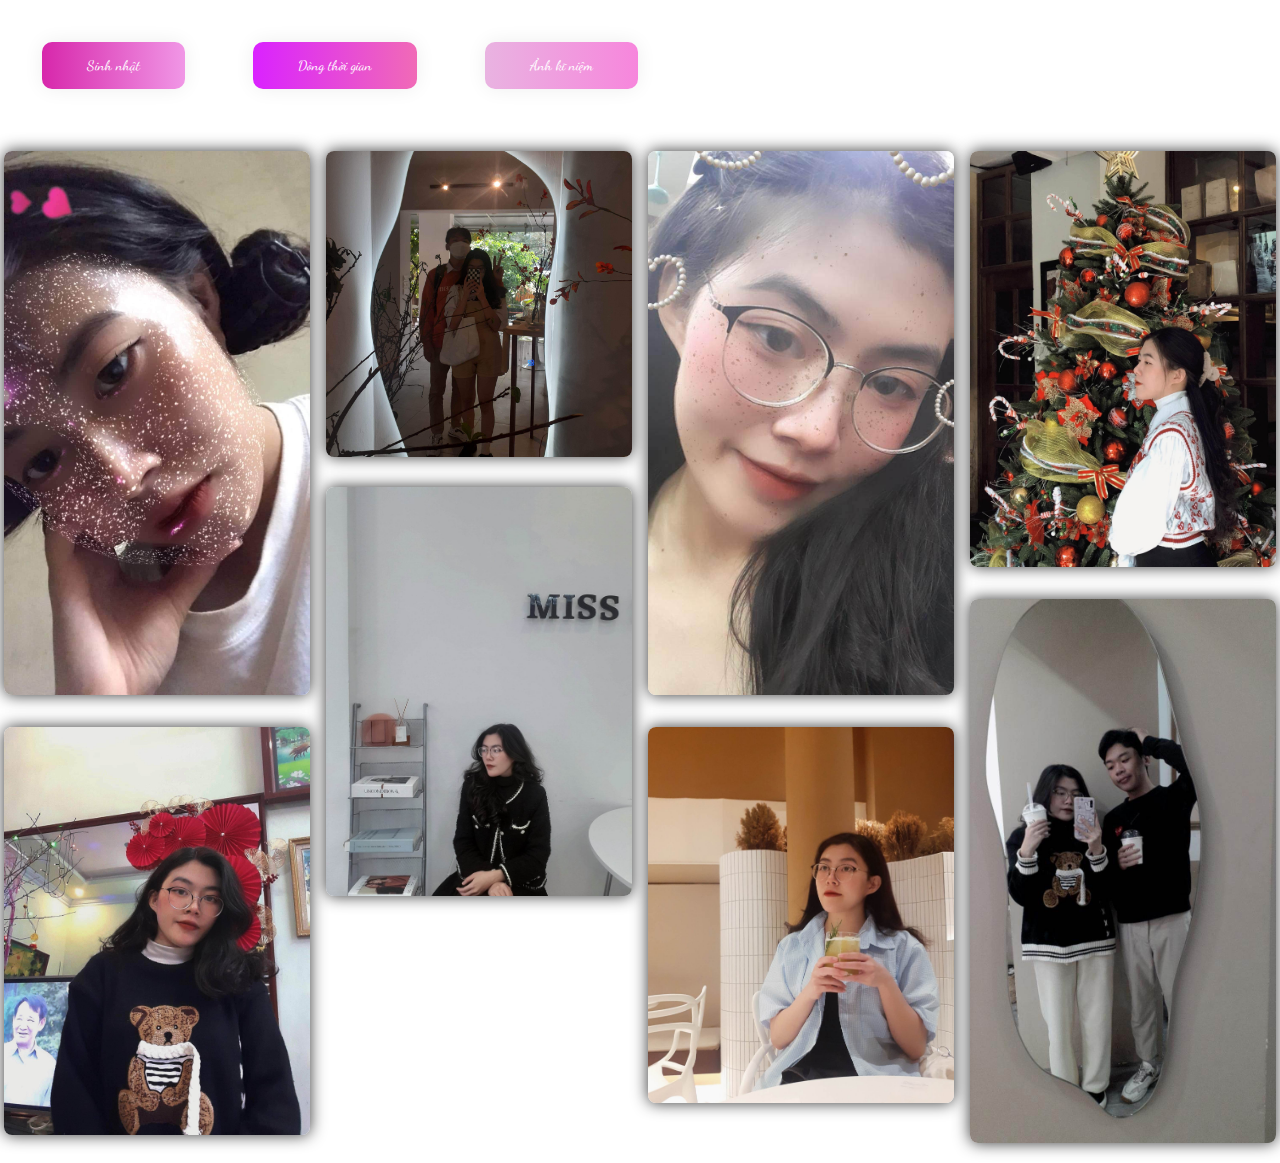
<file: gallery.html>
<!DOCTYPE html PUBLIC "-//W3C//DTD XHTML 1.0 Strict//EN" "http://www.w3.org/TR/xhtml1/DTD/xhtml1-strict.dtd">
<html xml:lang="en" xmlns="http://www.w3.org/1999/xhtml"><head><meta http-equiv="Content-Type" content="text/html; charset=UTF-8">
		<link rel="icon" type="image/png" href="image/favicon.ico">
		<title>Embe cua anh</title>	   
        <meta charset="UTF-8" />
        <meta name="viewport" content="width=device-width, initial-scale=1.0" />
        <meta http-equiv="X-UA-Compatible" content="ie=edge" />
        <link rel="icon" type="image/png" href="./img/CILKGax.png" /> 
        <link rel="preconnect" href="https://fonts.googleapis.com">
        <link rel="preconnect" href="https://fonts.gstatic.com" crossorigin>
        <link href="https://fonts.googleapis.com/css2?family=Dancing+Script:wght@500&display=swap" rel="stylesheet">
        <link type="text/css" rel="stylesheet" href="./renxi/default.css">
        <link rel="stylesheet" href="./gallery/style.css" />
        <link rel="stylesheet" href="./gallery/gallery.css" />
        <script type="text/javascript" src="./renxi/jquery.min.js"></script>
		<script type="text/javascript" src="./renxi/jscex.min.js"></script>
		<script type="text/javascript" src="./renxi/jscex-parser.js"></script>
		<script type="text/javascript" src="./renxi/jscex-jit.js"></script>
		<script type="text/javascript" src="./renxi/jscex-builderbase.min.js"></script>
		<script type="text/javascript" src="./renxi/jscex-async.min.js"></script>
		<script type="text/javascript" src="./renxi/jscex-async-powerpack.min.js"></script>
		<script type="text/javascript" src="./renxi/functions.js" charset="utf-8"></script>
		<script type="text/javascript" src="./renxi/love.js" charset="utf-8"></script>
	    <style type="text/css">
<!--
.STYLE1 {color: #666666}
-->
        </style>

    </head>
    <body>
        <div class="buttons">
            <a href="index.html" class="btn btn-bir">Sinh nhật</a>
            <a href="timeline.html" class="btn btn-timeline">Dòng thời gian</a>
            <a href="gallery.html" class="btn btn-gallery">Ảnh kĩ niệm</a>
        </div>

        <div class="gallery" id="gallery">
            <div class="gallery-item">
                <div class="content"><img src="./image/pic1.jpg" alt="" /></div>
            </div>
            <div class="gallery-item">
                <div class="content"><img src="./image/pic2.jpg" alt="" /></div>
            </div>
            <div class="gallery-item">
                <div class="content"><img src="./image/pic3.jpg" alt="" /></div>
            </div>
            <div class="gallery-item">
                <div class="content"><img src="./image/pic4.jpg" alt="" /></div>
            </div>
            <div class="gallery-item">
                <div class="content"><img src="./image/pic5.jpg" alt="" /></div>
            </div>
            <div class="gallery-item">
                <div class="content"><img src="./image/pic6.jpg" alt="" /></div>
            </div>
            <div class="gallery-item">
                <div class="content"><img src="./image/pic7.jpg" alt="" /></div>
            </div>
            <div class="gallery-item">
                <div class="content"><img src="./image/pic8.jpg" alt="" /></div>
            </div>
            <div class="gallery-item">
                <div class="content"><img src="./image/pic9.jpg" alt="" /></div>
            </div>
            <div class="gallery-item">
                <div class="content"><img src="./image/pic10.jpg" alt="" /></div>
            </div>
            <div class="gallery-item">
                <div class="content"><img src="./image/pic11.jpg" alt="" /></div>
            </div>
            <div class="gallery-item">
                <div class="content"><img src="./image/pic12.jpg" alt="" /></div>
            </div>
           </div>
        <audio id="player" autoplay loop>
            <source src="./music/I-Do-911.mp3" type="audio/mp3" />
        </audio>
    </body>

    <script src="./js/gallery.js"></script>
</html>
</file>
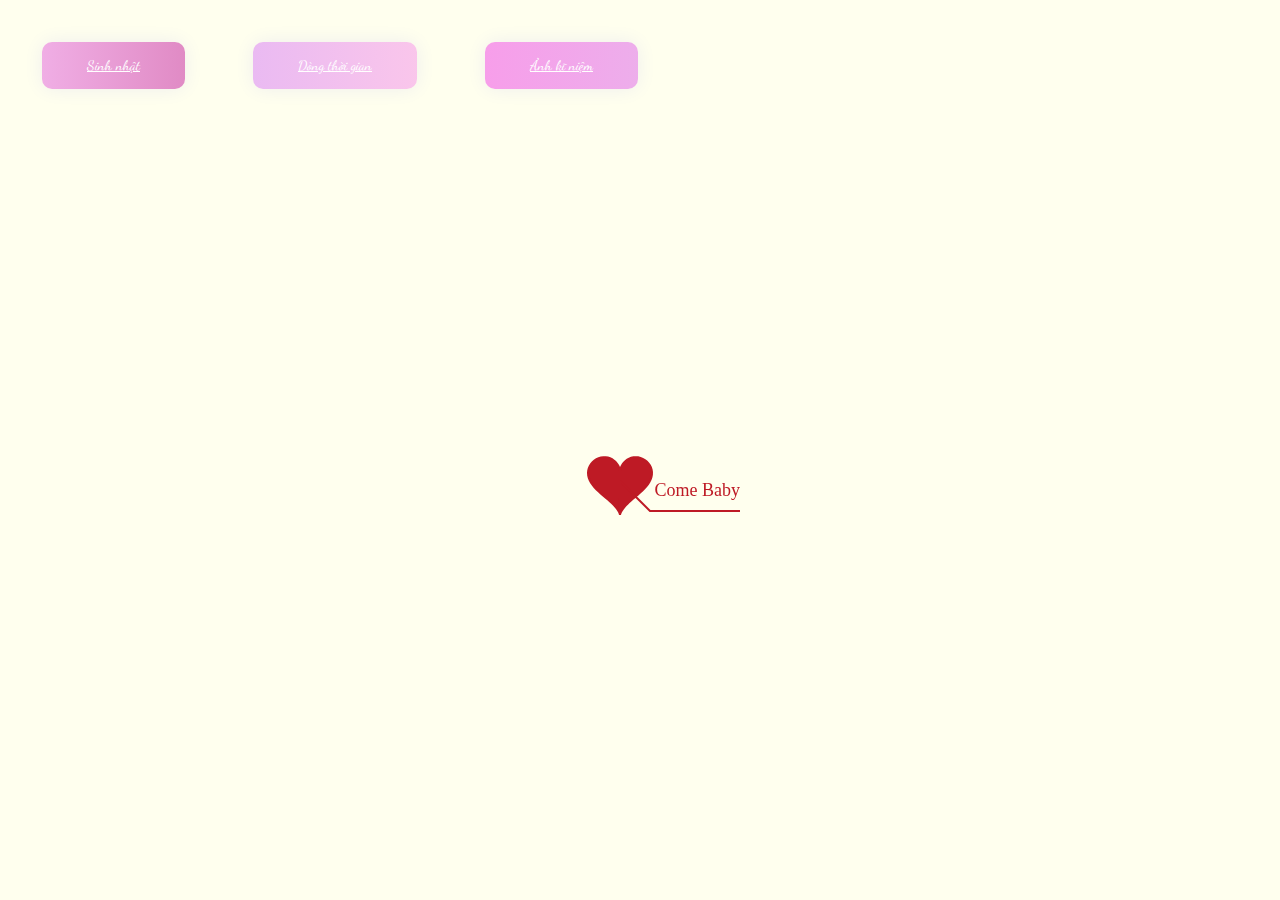
<file: timeline.html>
<!DOCTYPE html PUBLIC "-//W3C//DTD XHTML 1.0 Strict//EN" "http://www.w3.org/TR/xhtml1/DTD/xhtml1-strict.dtd">
<html xml:lang="en" xmlns="http://www.w3.org/1999/xhtml"><head><meta http-equiv="Content-Type" content="text/html; charset=UTF-8">
		<link rel="icon" type="image/png" href="image/favicon.ico">
		<title>Anh iu Em</title>	    
        <link rel="preconnect" href="https://fonts.googleapis.com">
        <link rel="preconnect" href="https://fonts.gstatic.com" crossorigin>
        <link rel="stylesheet" href="./css/timeline.css" />
        <link href="https://fonts.googleapis.com/css2?family=Dancing+Script:wght@500&display=swap" rel="stylesheet">
        <link type="text/css" rel="stylesheet" href="./renxi/default.css">
		<script type="text/javascript" src="./renxi/jquery.min.js"></script>
		<script type="text/javascript" src="./renxi/jscex.min.js"></script>
		<script type="text/javascript" src="./renxi/jscex-parser.js"></script>
		<script type="text/javascript" src="./renxi/jscex-jit.js"></script>
		<script type="text/javascript" src="./renxi/jscex-builderbase.min.js"></script>
		<script type="text/javascript" src="./renxi/jscex-async.min.js"></script>
		<script type="text/javascript" src="./renxi/jscex-async-powerpack.min.js"></script>
		<script type="text/javascript" src="./renxi/functions.js" charset="utf-8"></script>
		<script type="text/javascript" src="./renxi/love.js" charset="utf-8"></script>
	    <style type="text/css">
<!--
.STYLE1 {color: #4d8fea}
-->
        </style>
</head>
        <body>
            <div class="buttons">
                <a href="index.html" class="btn btn-bir">Sinh nhật</a>
                <a href="timeline.html" class="btn btn-timeline">Dòng thời gian</a>
                <a href="gallery.html" class="btn btn-gallery">Ảnh kĩ niệm</a>
           
            </div>
                <audio autoplay="autopaly">
                        <source src="music/I-Do-911.mp3" type="audio/mp3" />
                </audio>  
            <div id="main">
                <div id="error">Trình duyệt của bạn không được hỗ trợ. Để được hỗ trợ liên hệ daikupj@gmail.com. Hoặc sử dụng (<a href="http://www.google.cn/chrome">Chrome</a>) và (<a href="http://firefox.com/download/">Firefox</a>)</div>
                <div id="wrap">
                    <div id="text">
                        <div id="code">
                    <font color="#db53c0"><span class="say">Helu bạn,</span><br>
                            <span class="say"> </span><br>
                            <span class="say">Chúc mừng bạn chính thức bằng tuổi mìn</span><br>
                            <span class="say">Nhưng mà trong 2 tháng hoi</span><br>
                            <span class="say">Luyên thuyên thế được ròi :)</span><br>
                            <span class="say">Anh iu em nhất trên đời</span><br>
                            <span class="say">Anh biết là nói như này vào dịp sinh nhật k liên quan lắm</span><br>
                            <span class="say">Cả bài hát nữa :v</span><br>
                            <span class="say">Nhưng mà cảm ơn em đã xuất hiện trong cuộc sống của anh <3</span><br>
                            <span class="say">Dạy cho anh rất nhiều thứ. Anh hứa cũng sẽ lớn thật nhanh để trở thành người con trai em có thể trông vào </span><br>
                            <span class="say"> </span><br>
                            <span class="say"><span class="space"></span> -- Happy Birthdayyy --</span>
                </font></p>
        </div>
                    </div>
                    <div id="clock-box">
                        <span class="STYLE1"> Thời gian mìn bên nhau nè </span>
                    <div id="clock"></div>
                </div>
                    <canvas id="canvas" width="1100" height="680"></canvas>
                </div>
                
            </div>
        
        <script>
        </script>

        <script>
        (function(){
            var canvas = $('#canvas');
            
            if (!canvas[0].getContext) {
                $("#error").show();
                return false;        }

            var width = canvas.width();
            var height = canvas.height();        
            canvas.attr("width", width);
            canvas.attr("height", height);
            var opts = {
                seed: {
                    x: width / 2 - 20,
                    color: "rgb(190, 26, 37)",
                    scale: 2
                },
                branch: [
                    [535, 680, 570, 250, 500, 200, 30, 100, [
                        [540, 500, 455, 417, 340, 400, 13, 100, [
                            [450, 435, 434, 430, 394, 395, 2, 40]
                        ]],
                        [550, 445, 600, 356, 680, 345, 12, 100, [
                            [578, 400, 648, 409, 661, 426, 3, 80]
                        ]],
                        [539, 281, 537, 248, 534, 217, 3, 40],
                        [546, 397, 413, 247, 328, 244, 9, 80, [
                            [427, 286, 383, 253, 371, 205, 2, 40],
                            [498, 345, 435, 315, 395, 330, 4, 60]
                        ]],
                        [546, 357, 608, 252, 678, 221, 6, 100, [
                            [590, 293, 646, 277, 648, 271, 2, 80]
                        ]]
                    ]] 
                ],
                bloom: {
                    num: 700,
                    width: 1080,
                    height: 650,
                },
                footer: {
                    width: 1200,
                    height: 5,
                    speed: 10,
                }
            }

            var tree = new Tree(canvas[0], width, height, opts);
            var seed = tree.seed;
            var foot = tree.footer;
            var hold = 1;

            canvas.click(function(e) {
                var offset = canvas.offset(), x, y;
                x = e.pageX - offset.left;
                y = e.pageY - offset.top;
                if (seed.hover(x, y)) {
                    hold = 0; 
                    canvas.unbind("click");
                    canvas.unbind("mousemove");
                    canvas.removeClass('hand');
                }
            }).mousemove(function(e){
                var offset = canvas.offset(), x, y;
                x = e.pageX - offset.left;
                y = e.pageY - offset.top;
                canvas.toggleClass('hand', seed.hover(x, y));
            });

            var seedAnimate = eval(Jscex.compile("async", function () {
                seed.draw();
                while (hold) {
                    $await(Jscex.Async.sleep(10));
                }
                while (seed.canScale()) {
                    seed.scale(0.95);
                    $await(Jscex.Async.sleep(10));
                }
                while (seed.canMove()) {
                    seed.move(0, 2);
                    foot.draw();
                    $await(Jscex.Async.sleep(10));
                }
            }));

            var growAnimate = eval(Jscex.compile("async", function () {
                do {
                    tree.grow();
                    $await(Jscex.Async.sleep(10));
                } while (tree.canGrow());
            }));

            var flowAnimate = eval(Jscex.compile("async", function () {
                do {
                    tree.flower(2);
                    $await(Jscex.Async.sleep(10));
                } while (tree.canFlower());
            }));

            var moveAnimate = eval(Jscex.compile("async", function () {
                tree.snapshot("p1", 240, 0, 610, 680);
                while (tree.move("p1", 500, 0)) {
                    foot.draw();
                    $await(Jscex.Async.sleep(10));
                }
                foot.draw();
                tree.snapshot("p2", 500, 0, 610, 680);

                canvas.parent().css("background", "url(" + tree.toDataURL('image/png') + ")");
                canvas.css("background", "#ffe");
                $await(Jscex.Async.sleep(300));
                canvas.css("background", "none");
            }));

            var jumpAnimate = eval(Jscex.compile("async", function () {
                var ctx = tree.ctx;
                while (true) {
                    tree.ctx.clearRect(0, 0, width, height);
                    tree.jump();
                    foot.draw();
                    $await(Jscex.Async.sleep(25));
                }
            }));

            var textAnimate = eval(Jscex.compile("async", function () {
                var together = new Date();
                together.setFullYear(2022,8 , 13); 			
                together.setHours(0);							
                together.setMinutes(0);				
                together.setSeconds(0);					
                together.setMilliseconds(0);			

                $("#code").show().typewriter();
                $("#clock-box").fadeIn(500);
                while (true) {
                    timeElapse(together);
                    $await(Jscex.Async.sleep(1000));
                }
            }));

            var runAsync = eval(Jscex.compile("async", function () {
                $await(seedAnimate());
                $await(growAnimate());
                $await(flowAnimate());
                $await(moveAnimate());

                textAnimate().start();

                $await(jumpAnimate());
            }));

            runAsync().start();
        })();
        </script>
    <div style="text-align:center;margin:50px 0; font:normal 13px/23px 'MicroSoft YaHei';">
    </div>
    </body>
    </html>
</file>
<file: renxi/default.css>
body{margin:0;padding:0;background:#ffe;font-size:14px;font-family:'微软雅黑','宋体',sans-serif;color:#231F20;overflow:auto}
a {color:#000;font-size:14px;}
#main{width:100%;}
#wrap{position:relative;margin:0 auto;width:1100px;height:680px;margin-top:10px;}
#text{width:400px;height:425px;left:60px;top:80px;position:absolute;}
#code{display:none;font-size:16px;}
#clock-box {position:absolute;left:60px;top:550px;font-size:28px;display:none;}
#clock-box a {font-size:28px;text-decoration:none;}
#clock{margin-left:48px;}
#clock .digit {font-size:64px;}
#canvas{margin:0 auto;width:1100px;height:680px;}
#error{margin:0 auto;text-align:center;margin-top:60px;display:none;}
.hand{cursor:pointer;}
.say{margin-left:5px;}
.space{margin-right:150px;}
.cover {
    width: 240px;
    height: 240px;
   
    box-shadow: 0 0 30px #eee;
    position: fixed;
    top: 3rem;
    right: 8rem;
  
    border-radius: 120px;
    border: 5px solid rgb(245, 200, 197);
}
.page__main {
    background-image: url(https://www.pixelstalk.net/wp-content/uploads/images5/Happy-Birthday-wallpaper-2.jpg) ;
    background-repeat: no-repeat;
    margin: 0;
    padding: 0;
    background-size: cover;
}
.buttons {
    display: flex;
    column-gap: 3rem;
    padding: 2rem;
    font-family: 'Dancing Script';
}
.btn-bir:hover {
    background-position: right center;
    color: #fff;
    text-decoration: none;
}

.btn-bir {
    background-image: linear-gradient(
        to right,
        #f0aee5 0%,
        #e08ac4 51%,
        #f683e5 100%
    );
    margin: 10px;
    padding: 15px 45px;
    text-align: center;
    transition: 0.5s;
    background-size: 200% auto;
    color: white;
    box-shadow: 0 0 20px #eee;
    border-radius: 10px;
    display: block;
}
.btn-timeline {
    background-image: linear-gradient(
        to right,
        #eabaf2 0%,
        #fac6eb 51%,
        #eea2fd 100%
    );
}
.btn-timeline {
    margin: 10px;
    padding: 15px 45px;
    text-align: center;
    transition: 0.5s;
    background-size: 200% auto;
    color: white;
    box-shadow: 0 0 20px #eee;
    border-radius: 10px;
    display: block;
}

.btn-timeline:hover {
    background-position: right center; 
    color: #fff;
    text-decoration: none;
}

.btn-gallery {
    background-image: linear-gradient(
        to right,
        #f79eea 0%,
        #edaeeb 51%,
        #f9aad9 100%
    );
}
.btn-gallery {
    margin: 10px;
    padding: 15px 45px;
    text-align: center;
    transition: 0.5s;
    background-size: 200% auto;
    color: white;
    box-shadow: 0 0 20px #eee;
    border-radius: 10px;
    display: block;
}

.btn-gallery:hover {
    background-position: right center; 
    color: #fff;
    text-decoration: none;
}
</file>
<file: gallery/style.css>
@import url("https://fonts.googleapis.com/css2?family=Roboto:ital,wght@0,100;0,300;0,400;0,500;0,700;1,300;1,400&display=swap");

html {
    scroll-behavior: smooth;
    font-family: "Roboto", sans-serif;
}

a {
    text-decoration: none;
}

.page__main {
    background-image: url("../img/background.png");
    background-repeat: no-repeat;
    margin: 0;
    padding: 0;
    background-size: cover;
    background-position-y: -18rem;
}
.buttons {
    display: flex;
    column-gap: 3rem;
    padding: 2rem;
}

.btn-bir:hover {
    background-position: right center;
    color: #fff;
    text-decoration: none;
}

.btn-bir {
    background-image: linear-gradient(
        to right,
        #d727ab 0%,
        #f199e7 51%,
        #f1b3e0 100%
    );
    margin: 10px;
    padding: 15px 45px;
    text-align: center;
    transition: 0.5s;
    background-size: 200% auto;
    color: white;
    box-shadow: 0 0 20px #eee;
    border-radius: 10px;
    display: block;
}

.btn-timeline {
    background-image: linear-gradient(
        to right,
        #da22ff 0%,
        #f16cb5 51%,
        #da22ff 100%
    );
}
.btn-timeline {
    margin: 10px;
    padding: 15px 45px;
    text-align: center;
    transition: 0.5s;
    background-size: 200% auto;
    color: white;
    box-shadow: 0 0 20px #eee;
    border-radius: 10px;
    display: block;
}

.btn-timeline:hover {
    background-position: right center; 
    color: #fff;
    text-decoration: none;
}

.btn-gallery {
    background-image: linear-gradient(
        to right,
        #e9b3e1 0%,
        #f785dc 51%,
        #f4d8ee 100%
    );
}
.btn-gallery {
    margin: 10px;
    padding: 15px 45px;
    text-align: center;
    transition: 0.5s;
    background-size: 200% auto;
    color: white;
    box-shadow: 0 0 20px #eee;
    border-radius: 10px;
    display: block;
}

.btn-gallery:hover {
    background-position: right center; /* change the direction of the change here */
    color: #fff;
    text-decoration: none;
}

.cover {
    width: 240px;
    height: 240px;
   
    box-shadow: 0 0 30px #eee;
    position: absolute;
    margin-top: 3rem;
    left: calc(50% - 100px);
  
    border-radius: 120px;
    border: 5px solid rgb(255, 17, 0);
}
</file>
<file: gallery/gallery.css>
body {
    background: url("https://i.pinimg.com/564x/d8/63/ac/d863ac7e18298e628ae4adc31c46133e.jpg");
    background-repeat: no-repeat;
    background-size: cover;
  }
  .hello {
    opacity: 1 !important;
  }
  .full {
    position: fixed;
    left: 0;
    top: 0;
    width: 100%;
    height: 100%;
    z-index: 1;
  }
  .full .content {
    background-color: rgba(0,0,0,0.75) !important;
    height: 100%;
    width: 100%;
    display: grid;
  }
  .full .content img {
    left: 50%;
    transform: translate3d(0, 0, 0);
    animation: zoomin 1s ease;
    max-width: 100%;
    max-height: 100vh;
    margin: auto;
  }
  .byebye {
    opacity: 0;
  }
  .byebye:hover {
    transform: scale(0.2) !important;
  }
  .gallery {
    display: grid;
    grid-column-gap: 8px;
    grid-row-gap: 8px;
    grid-template-columns: repeat(auto-fill, minmax(250px, 1fr));
    grid-auto-rows: 8px;
  }
  .gallery img {
    max-width: 100%;
    border-radius: 8px;
    box-shadow: 0 0 16px #333;
    transition: all 1.5s ease;
  }
  .gallery img:hover {
    box-shadow: 0 0 32px #333;
  }
  .gallery .content {
    padding: 4px;
  }
  .gallery .gallery-item {
    transition: grid-row-start 300ms linear;
    transition: transform 300ms ease;
    transition: all 0.5s ease;
    cursor: pointer;
  }
  .gallery .gallery-item:hover {
    transform: scale(1.025);
  }
  @media (max-width: 600px) {
    .gallery {
      grid-template-columns: repeat(auto-fill, minmax(30%, 1fr));
    }
  }
  @media (max-width: 400px) {
    .gallery {
      grid-template-columns: repeat(auto-fill, minmax(50%, 1fr));
    }
  }
  @-moz-keyframes zoomin {
    0% {
      max-width: 50%;
      transform: rotate(-30deg);
      filter: blur(4px);
    }
    30% {
      filter: blur(4px);
      transform: rotate(-80deg);
    }
    70% {
      max-width: 50%;
      transform: rotate(45deg);
    }
    100% {
      max-width: 100%;
      transform: rotate(0deg);
    }
  }
  @-webkit-keyframes zoomin {
    0% {
      max-width: 50%;
      transform: rotate(-30deg);
      filter: blur(4px);
    }
    30% {
      filter: blur(4px);
      transform: rotate(-80deg);
    }
    70% {
      max-width: 50%;
      transform: rotate(45deg);
    }
    100% {
      max-width: 100%;
      transform: rotate(0deg);
    }
  }
  @-o-keyframes zoomin {
    0% {
      max-width: 50%;
      transform: rotate(-30deg);
      filter: blur(4px);
    }
    30% {
      filter: blur(4px);
      transform: rotate(-80deg);
    }
    70% {
      max-width: 50%;
      transform: rotate(45deg);
    }
    100% {
      max-width: 100%;
      transform: rotate(0deg);
    }
  }
  @keyframes zoomin {
    0% {
      max-width: 50%;
      transform: rotate(-30deg);
      filter: blur(4px);
    }
    30% {
      filter: blur(4px);
      transform: rotate(-80deg);
    }
    70% {
      max-width: 50%;
      transform: rotate(45deg);
    }
    100% {
      max-width: 100%;
      transform: rotate(0deg);
    }
  }
</file>
<file: css/timeline.css>
body {
    background: url("file:///C:/Princess/bd/image/9SHW2XH.jpg");
    background-repeat: no-repeat;
    background-size: cover;
  }
</file>
